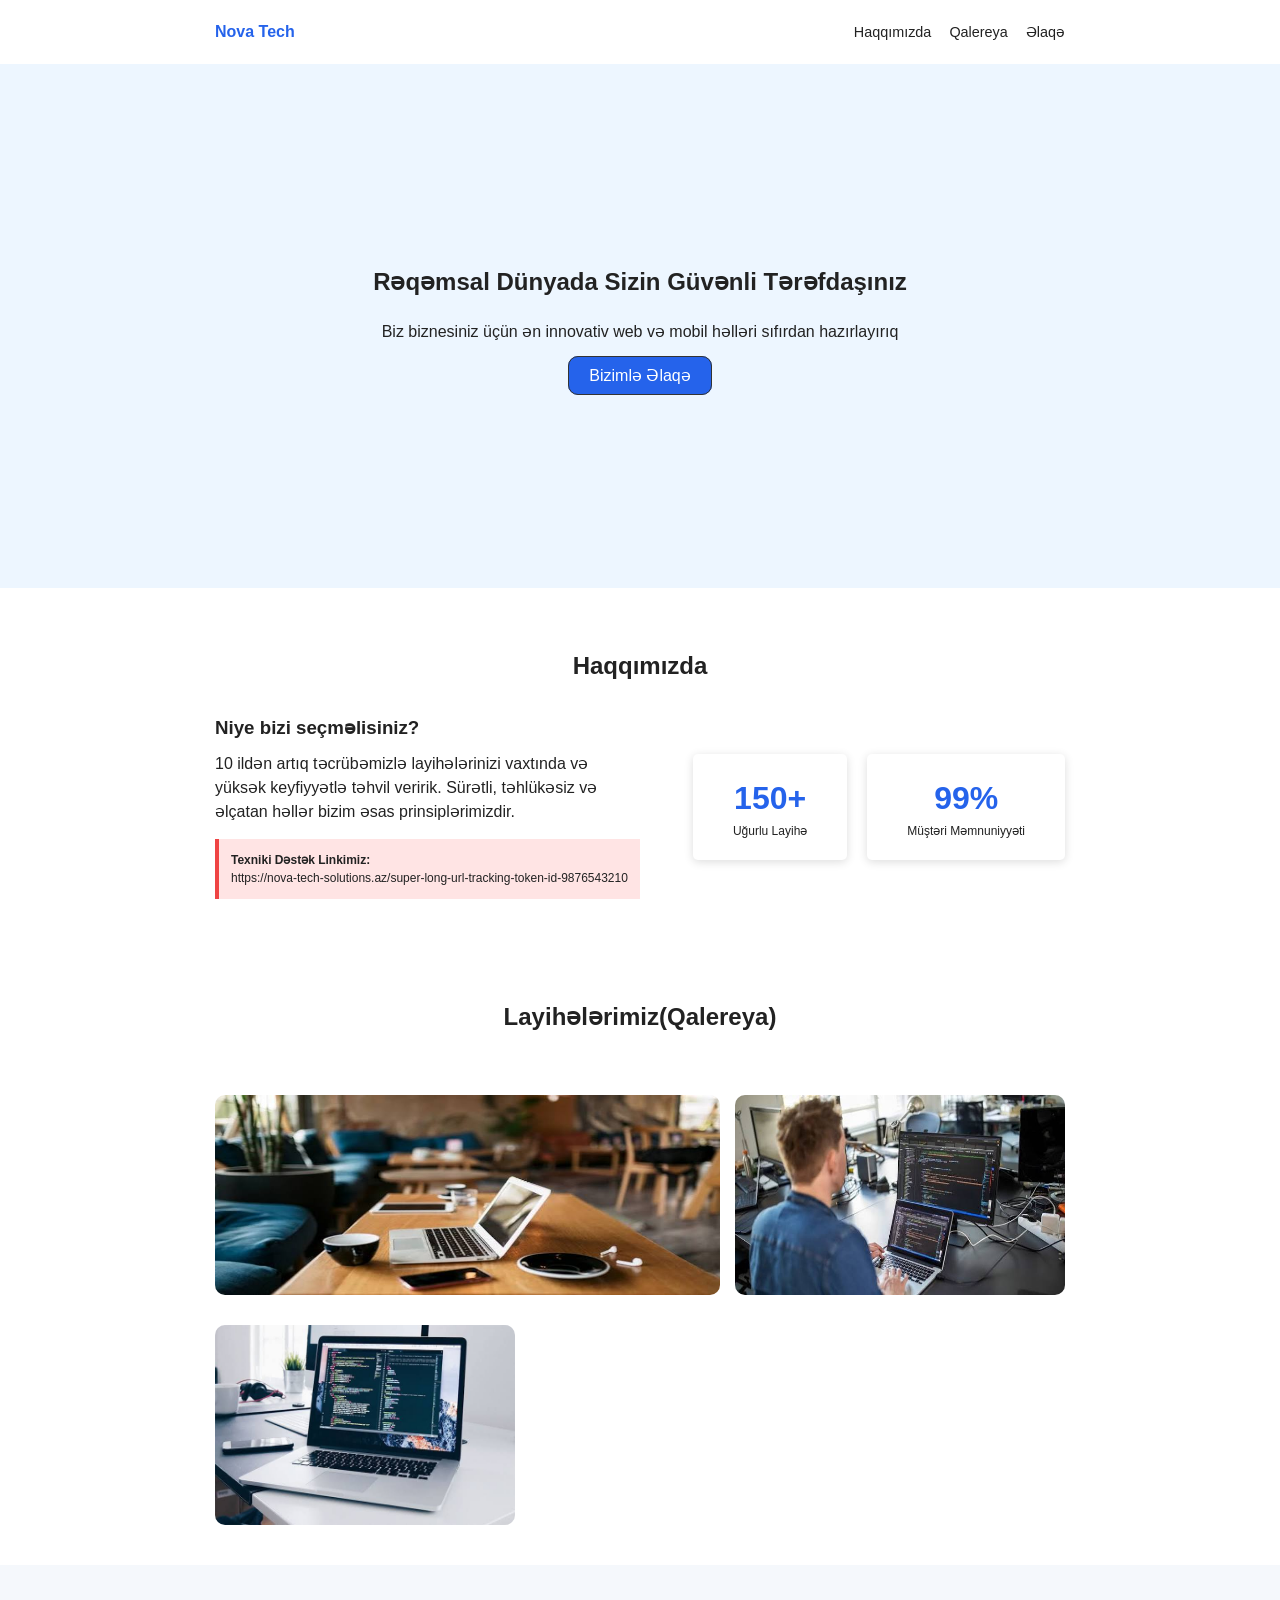
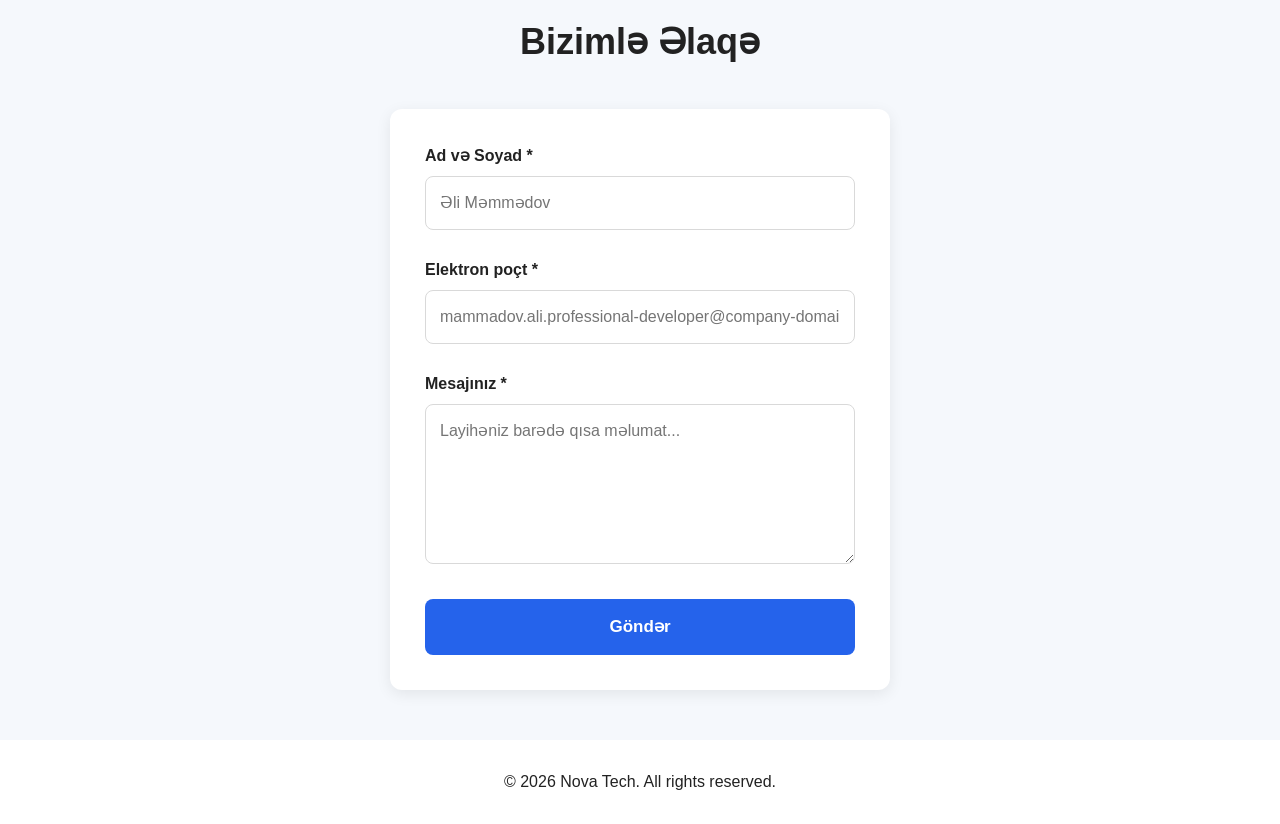
<file: index.html>
<!DOCTYPE html>
<html lang="az">
<head>
    <meta charset="UTF-8">
    <meta name="viewport" content="width=device-width, initial-scale=1.0">
    <link rel="stylesheet" href="reset.css">
    <link rel="stylesheet" href="stylee.css">
    <link rel="stylesheet"
    href="https://cdnjs.cloudflare.com/ajax/libs/font-awesome/6.7.2/css/all.min.css">
    <title>NovaTech</title>
</head>
<body>
    <header id="header">
        <nav>
            <!-- mobil -->
            <div class="mobil-container" >
                <a href="#" class="logo">Nova Tech</a>
                    <button class="menu-btn" aria-label="Menyunu aç">
                        <i onclick="showmenu()" class="fa-solid fa-bars"></i>
                    </button>
                    <ul id="menu">

                        <li class="close-btn">
                            <i onclick="showmenu()" class="fa-solid fa-xmark"></i>
                        </li>
                        <li><a href="#about">Haqqımızda</a></li>
                        <li><a href="#gallery">Qalereya</a></li>
                        <li><a href="#contact">Əlaqə</a></li>
                    </ul>     
            </div>

            <!-- desktop -->
            <div class="desktop-container">
                <a href="#hero" class="logo">Nova Tech</a>
                <ul>
                    <li><a href="#about">Haqqımızda</a></li>
                    <li><a href="#gallery">Qalereya</a></li>
                    <li><a href="#contact">Əlaqə</a></li>
                </ul>
            </div>

            
        </nav>
    </header>

        <main>
            <section id="hero">
                <h1>Rəqəmsal Dünyada Sizin Güvənli Tərəfdaşınız</h1>
                <p>Biz biznesiniz üçün ən innovativ web və mobil həlləri sıfırdan hazırlayırıq</p>
                <a href="#contact">Bizimlə Əlaqə</a>
            </section>

            <section id="about">
                <h2>Haqqımızda</h2>

                <div class="about-container">
                    <div class="about-text">
                        <h3>Niye bizi seçməlisiniz?</h3>
                        <p>
                            10 ildən artıq təcrübəmizlə layihələrinizi vaxtında və 
                            yüksək keyfiyyətlə təhvil veririk. Sürətli, təhlükəsiz və 
                            əlçatan həllər bizim əsas prinsiplərimizdir.
                        </p>

                        <div class="tech-box">
                            <strong>Texniki Dəstək Linkimiz:</strong>
                            <p>
                                https://nova-tech-solutions.az/super-long-url-tracking-token-id-9876543210
                            </p>
                        </div>
                    </div>

                    <div class="about-stats">
                        <div class="stat-card">
                            <h3>150+</h3>
                            <p>Uğurlu Layihə</p>
                        </div>

                        <div class="stat-card">
                            <h3>99%</h3>
                            <p>Müştəri Məmnuniyyəti</p>
                        </div>
                    </div>
                </div>
            </section>

            <section id="gallery">
                <h2>Layihələrimiz(Qalereya)</h2>
                    <div class="gallery-container">
                        <div class="foto">
                            <div class="foto2">
                                <img class="fotofirst" src="img/gallery1.png" alt="gallery1">
                                <img class="fotosecond" src="img/gallery2.png" alt="gallery2">
                            </div>
                                <img class="fotothird" src="img/gallery3.png" alt="gallery3">
                        </div>
                </div>
            </section>


            <section id="contact">
                <h2>Bizimlə Əlaqə</h2>

                <div class="contact-container">
                    <form id="form">

                        <div class="form-group">
                            <label for="name">Ad və Soyad *</label>
                            <input
                                type="text"
                                id="name"
                                placeholder="Əli Məmmədov"
                                
                            >
                            <p id="nameError"></p>
                        </div>

                        <div class="form-group">
                            <label for="email">Elektron poçt *</label>
                            <input
                                type="email"
                                id="email"
                                placeholder="mammadov.ali.professional-developer@company-domain.az"
                                
                            >
                            <p id="emailError"></p>
                        </div>

                        <div class="form-group">
                            <label for="message">Mesajınız *</label>
                            <textarea
                                id="message"
                                placeholder="Layihəniz barədə qısa məlumat..."
                                
                            ></textarea>
                            <p id="messageError"></p>
                        </div>

                        <button type="submit">Göndər</button>

                    </form>
                </div>
            </section>

        </main>

<footer>
    <p>&copy; 2026 Nova Tech. All rights reserved.</p>
</footer>
<script src="js/App.js"></script>
</body>
</html>
</file>
<file: stylee.css>
#header{
    width: 100%;
    padding: 10px 0;
}
#header.active{
    position: fixed;
    top: 0;
    left: 0;
    width: 100%;
    background: white;
    z-index: 1000;
}
.mobil-container{
    display: flex;
    align-items: center;
    justify-content: space-between;
    padding: 10px;
    font-size: 22px;
}
#menu{
    position: fixed;
    left: -100%;
    top: 0;
    width: 200px;
    height: 350px;
    background: #2563eb;
    color: white;
    transition: .6s;
    padding: 30px 30px;
    border-radius: 0 20px 20px 0 ;
}
.close-btn{
    display: flex;
    justify-content: flex-end;
    margin-bottom: 20px;
    list-style: none;
}
.desktop-container{
    display: none;
}
.logo {
    font-weight: 700;
    color: #2563eb;
}

#hero{
    text-align: center;
    padding: 200px 50px;
    background: #EDF6FF;
}
#hero h1{
    font-weight: 700;
}
#hero p{
    padding: 20px 0;
}
#hero a{
    background: #2563eb;
    color: white;
    padding: 10px 20px;
    border: 1px solid #333;
    border-radius: 10px;
}
#about{
    padding: 60px 20px;
}

#about h2{
    text-align: center;
    margin-bottom: 30px;
}


.about-text h3{
    margin-bottom: 10px;
}

.tech-box{
    background: #ffe4e4;
    border-left: 4px solid #ef4444;
    padding: 12px;
    margin-top: 15px;
    font-size: 12px;
}

.stat-card{
    background: white;
    padding: 20px 40px;
    text-align: center;
    box-shadow: 0 2px 10px #ddd;
    border-radius: 5px;
    margin: 20px 0;
}

.stat-card h3{
    color:#2563eb;
    font-size: 32px;
}

.stat-card p{
    font-size: 12px;
}

#gallery {
    padding: 40px 20px;
}

#gallery h2 {
    text-align: center;
    margin-bottom: 30px;
}

.fotosecond{
    margin: 30px 0;
    border-radius: 10px;
}

.foto img {
    border-radius: 10px;
}

#contact {
    padding: 50px 15px;
    background: #f5f8fc;
}

#contact h2 {
    text-align: center;
    font-size: 36px;
    margin-bottom: 40px;
}

.contact-container {
    width: 100%;
    background: #fff;
    border-radius: 12px;
    padding: 28px;
    box-shadow: 0 4px 15px rgba(0,0,0,.08);
}

.contact-container label {
    display: block;
    font-weight: 600;
    margin-bottom: 8px;
}

.contact-container input,
.contact-container textarea {
    width: 100%;
    padding: 14px;
    border: 1px solid #d9d9d9;
    border-radius: 8px;
    outline: none;
    margin-bottom: 28px;
    font-size: 16px;
}

.contact-container textarea {
    min-height: 160px;
    resize: vertical;
}

.contact-container button {
    width: 100%;
    padding: 15px;
    border: none;
    border-radius: 8px;
    background: #2563eb;
    color: #fff;
    font-size: 17px;
    font-weight: 600;
    cursor: pointer;
}

#contact p{
    color: red;
}


footer{
    text-align: center;
    padding: 30px 0;
}




@media only screen and (min-width: 768px) {
.desktop-container{
    max-width:850px;
    width:90%;
    margin:0 auto;
    display:flex;
    align-items:center;
    justify-content:space-between;
    padding:10px 0;
}
ul{
    display: flex;
    align-items: center;
    justify-content: space-between;
    gap: 18px;
}
.mobil-container{
    display: none;
}
ul li a{
    font-size: 0.9em;
    font-weight: 500;
}
#hero a:hover{
    background: white;
    color: #2563eb;
    transition: .6s;
}
.about-container{
    max-width: 850px;
    width: 90%;
    margin: auto;
    display: flex;
    align-items: center;
    justify-content: space-between;
    gap: 30px;
}
.about-stats{
    display: flex;
    gap: 20px;
}
.about-text{
    width: 50%;
}
.gallery-container{
    max-width: 850px;
    width: 90%;
    margin: auto;
}
.fotofirst {
    width: 550px;
}
.fotosecond {
    width: 330px;
}
.fotothird {
    width: 300px;
}

.foto img{
    height: 200px;
}
.foto2 {
    display: flex;
    align-items: center;
    gap: 15px;
}

.contact-container{
        max-width: 500px;
        margin: 0 auto;
        padding: 35px;
    }
a:focus,
button:focus,
input:focus,
textarea:focus {
    outline: 2px solid blue;
}
}
</file>
